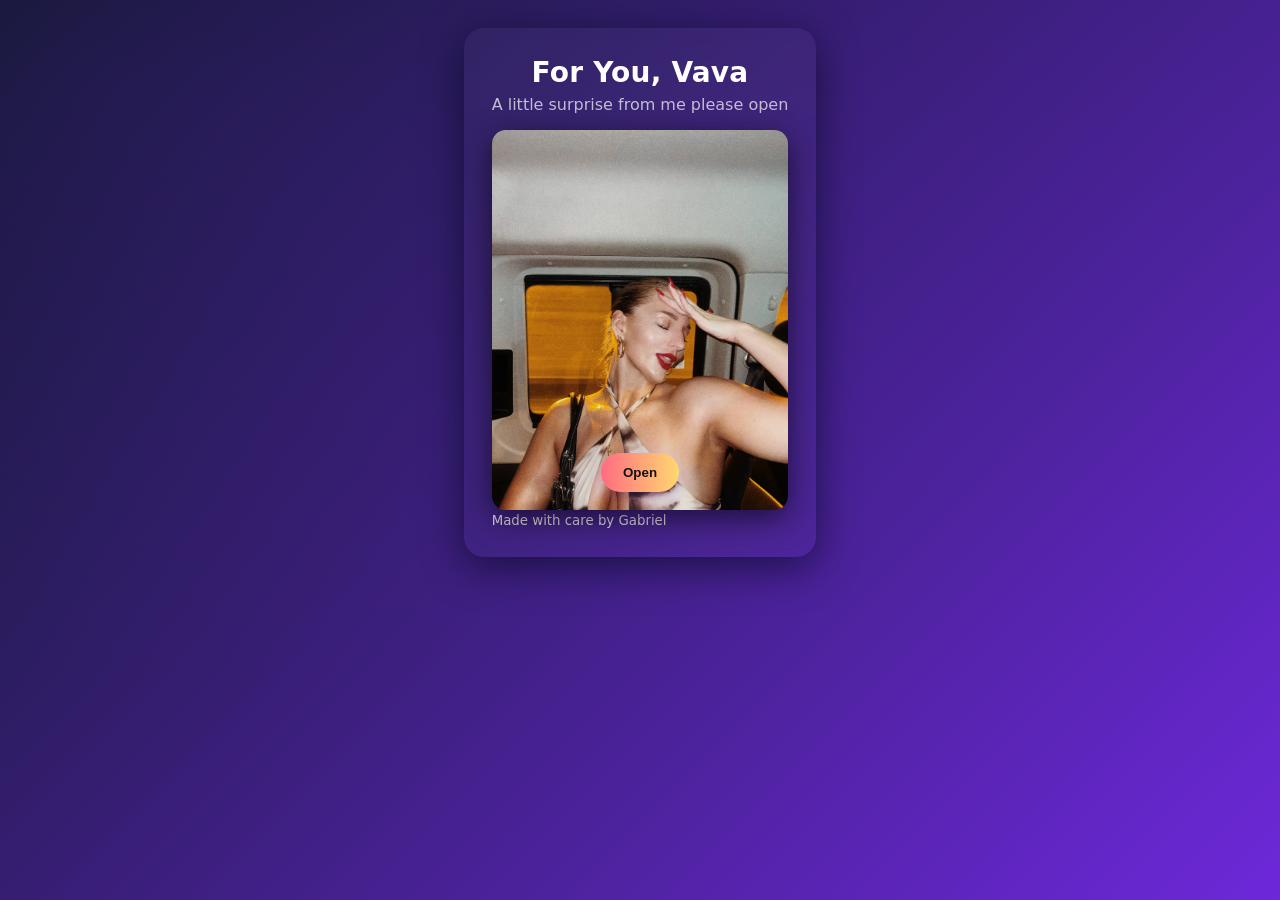
<file: index.html>
<!doctype html>
<html lang="en">
<head>
  <meta charset="utf-8" />
  <meta name="viewport" content="width=device-width,initial-scale=1" />
  <title>For You ❤️</title>
  <link rel="stylesheet" href="style.css" />
</head>
<body>
  <div id="stage" class="stage">
    <div id="card" class="card">
      <header class="card-header">
        <h1 id="title">For You, Vava</h1>
        <p class="subtitle">A little surprise from me please open</p>
      </header>

      <main class="card-main">
        <div id="cover" class="cover">
          <!-- Replace the placeholder image URL with a photo or keep as-is -->
            <img src="images/IMG-20251117-WA0008.jpg" alt="Young woman seated in the back seat of a car, eyes closed and smiling, right hand raised to her forehead; wearing hoop earrings, red lipstick, long red nails and a halter tie-dye top; warm yellow light through the window; no visible text; joyful and relaxed tone">
          <button id="openBtn" class="cta">Open</button>
        </div>

        <div id="story" class="story hidden">
          <div class="typing" id="typing"></div>

          <div id="extras" class="extras hidden">
            <p class="line">We laughed here. We talked there. I keep thinking about the way you how you smile.</p>
            <p class="line">You make ordinary days feel special. I really like you, and I want something more.</p>
            <div class="question">
              <h2>Will you be my girlfriend?</h2>
              <div class="buttons">
                <button id="yesBtn" class="yes">Yes ❤️</button>
                <button id="noBtn" class="no">No</button>
              </div>
            </div>
          </div>

          <div id="result" class="result hidden" aria-live="polite">
            <!-- Filled dynamically -->
          </div>
        </div>
      </main>

      <footer class="card-footer">
        <small>Made with care by Gabriel</small>
      </footer>
    </div>
  </div>

  <div id="confetti-container" class="confetti-container" aria-hidden="true"></div>

  <script src="script.js" defer></script>
</body>
</html>
</file>
<file: style.css>
:root{
  --bg1: #0f172a;
  --bg2: #6d28d9;
  --accent: #ff6b81;
  --muted: rgba(255,255,255,0.85);
  --glass: rgba(255,255,255,0.06);
  --radius: 20px;
  --card-w: 960px;
}

*{box-sizing:border-box}
html,body,#stage{height:100%}
body{
  margin:0;
  font-family: Inter, ui-sans-serif, system-ui, -apple-system, "Segoe UI", Roboto, "Helvetica Neue", Arial;
  background: radial-gradient(1200px 600px at 10% 10%, rgba(109,40,217,0.14), transparent),
              linear-gradient(135deg,var(--bg1),var(--bg2));
  color:var(--muted);
  -webkit-font-smoothing:antialiased;
  -moz-osx-font-smoothing:grayscale;
  display:flex;
  align-items:center;
  justify-content:center;
  padding:28px;
}

.card{
  width:min(100%, var(--card-w));
  background: linear-gradient(180deg, rgba(255,255,255,0.03), rgba(255,255,255,0.02));
  border-radius: var(--radius);
  padding:28px;
  box-shadow: 0 10px 40px rgba(2,6,23,0.6);
  -webkit-backdrop-filter: blur(6px);
  backdrop-filter: blur(6px);
  overflow:hidden;
}

.card-header{ text-align:center; margin-bottom:16px;}
.card-header h1{ margin:0; font-size:28px; color:#fff; letter-spacing:0.2px;}
.subtitle{margin:6px 0 0; color:rgba(255,255,255,0.7)}

.card-main{display:flex; gap:20px; flex-direction:column; align-items:center;}

.cover{position:relative; width:100%; max-width:700px; border-radius:14px; overflow:hidden; box-shadow: 0 8px 30px rgba(0,0,0,0.6);}
.cover img{width:100%; height:380px; object-fit:cover; display:block; filter: saturate(1.05) contrast(1.02);}
.cta{
  position:absolute;
  left:50%;
  transform:translateX(-50%);
  bottom:18px;
  padding:12px 22px;
  background:linear-gradient(90deg,var(--accent),#ffd86f);
  color:#111;
  border:none;
  font-weight:700;
  border-radius:999px;
  cursor:pointer;
  box-shadow:0 6px 18px rgba(109,40,217,0.18);
}

.story{width:100%; max-width:760px; margin-top:18px; text-align:center}
.hidden{display:none}

.typing{min-height:70px; font-size:20px; color:#fff; margin:8px 0 12px; line-height:1.4}
.extras{border-radius:12px; background:var(--glass); padding:18px; color:var(--muted); text-align:left}
.extras .line{margin:10px 0; font-size:16px}
.question{text-align:center; margin-top:8px}
.question h2{font-size:28px; margin:8px 0 14px; color:#fff}
.buttons{display:flex; gap:12px; justify-content:center}

button.yes, button.no{
  padding:12px 20px;
  border-radius:999px;
  font-weight:700;
  border:none;
  cursor:pointer;
  min-width:120px;
}

button.yes{
  background: linear-gradient(90deg,#ff6b81,#ff9a8b);
  color:#111;
  box-shadow:0 8px 20px rgba(255,107,129,0.18);
}

button.no{
  background:transparent;
  border:2px solid rgba(255,255,255,0.12);
  color:var(--muted);
  position:relative;
}

.result{padding:20px; margin-top:12px; font-size:18px}

/* Confetti */
.confetti-container{
  pointer-events:none;
  position:fixed;
  inset:0;
  overflow:hidden;
  z-index:2000;
}

/* Responsive */
@media (max-width:720px){
  .cover img{height:260px}
  .typing{font-size:18px}
  .question h2{font-size:22px}
}
</file>
